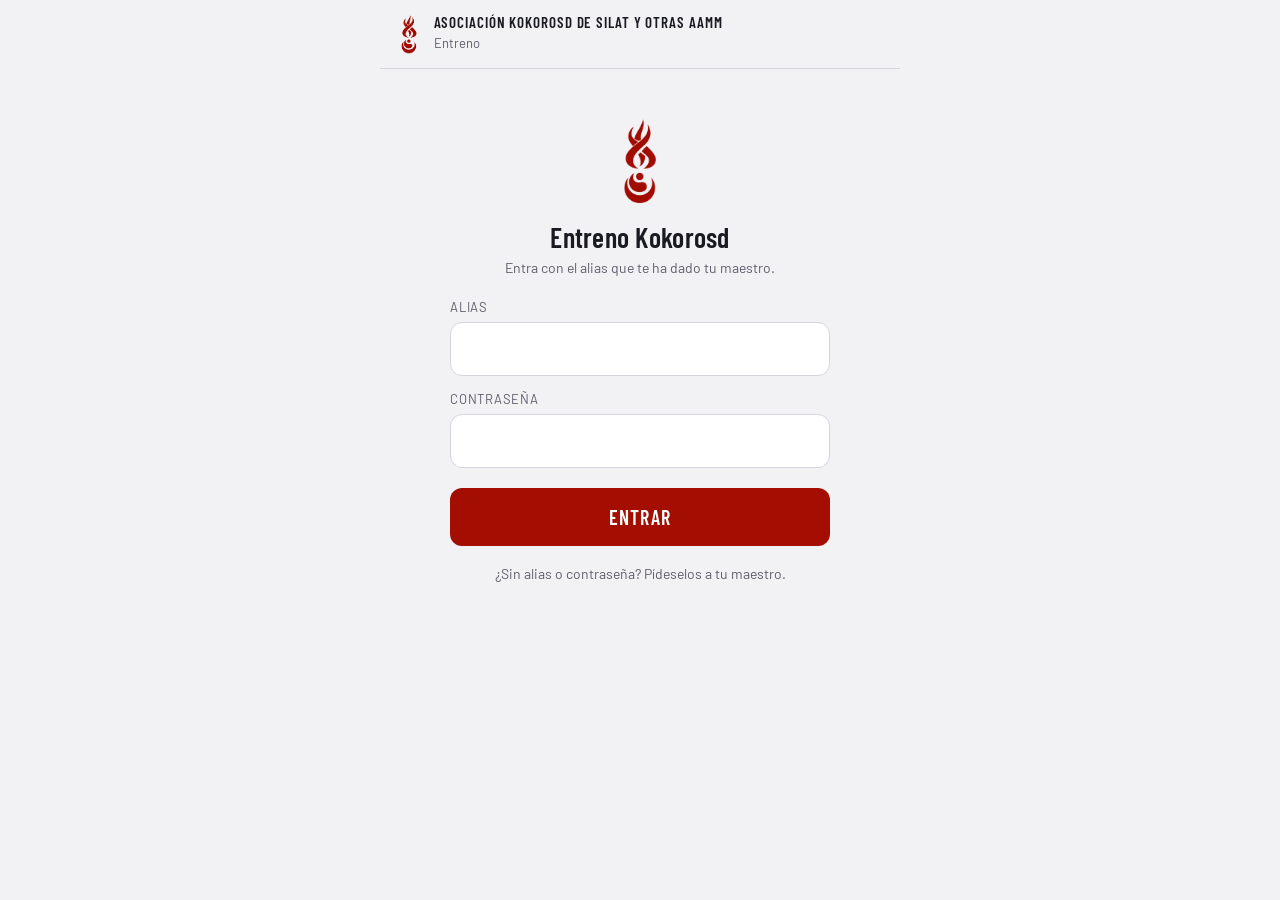
<file: index.html>
<!doctype html>
<html lang="es"><head>
<meta charset="utf-8">
<meta name="viewport" content="width=device-width,initial-scale=1,viewport-fit=cover">
<title>Kokorosd Entreno</title>
<meta name="theme-color" content="#121217">
<link rel="manifest" href="manifest.webmanifest">
<link rel="icon" href="icon-192.png">
<link rel="apple-touch-icon" href="icon-180.png">
<meta name="apple-mobile-web-app-capable" content="yes">
<meta name="mobile-web-app-capable" content="yes">
<meta name="apple-mobile-web-app-title" content="Kokorosd">
<meta name="apple-mobile-web-app-status-bar-style" content="black-translucent">
<link rel="stylesheet" href="https://fonts.googleapis.com/css2?family=Barlow+Condensed:wght@500;600;700&family=Barlow:wght@400;500;600&display=swap">
<link rel="stylesheet" href="app.css">
<style>:root{padding-top:env(safe-area-inset-top,0px);padding-bottom:env(safe-area-inset-bottom,0px)}body{margin:0}img{max-width:100%}[hidden]{display:none!important}</style>
</head>
<body>
<div id="app">
  <header class="top">
    <img class="logo logo-w" alt="" src="img/logo-white.png">
    <img class="logo logo-r" alt="" src="img/logo-red.png">
    <div class="brand"><b>Asociación Kokorosd de Silat y otras AAMM</b><span id="who">Entreno</span></div>
  </header>
  <main id="view"><div class="loading">Cargando…</div></main>
  <nav class="tabs" id="nav" aria-label="Secciones" hidden></nav>
  <div class="toast" id="toast" role="status"></div>
</div>
<script src="vendor/supabase.js"></script>
<script src="app.js"></script>
</body></html>
</file>
<file: app.css>
/* Concepto: app de bolsillo, una columna, oscura como la piedra del logo. Rojo del sello solo para lo accionable y lo recomendado por el maestro. */
:root{
  --bg:#121217; --surface:#1b1b23; --surface2:#25252f; --line:#32323e;
  --fg:#ecebf0; --muted:#a09fad; --accent:#e5503a; --accent-solid:#b3170a; --accent-fg:#ffffff;
  --ok:#62c48f; --info:#3b82d6; --paper:#ffffff;
  --logo-white:block; --logo-red:none;
  --f-display:"Barlow Condensed","Arial Narrow",system-ui,sans-serif;
  --f-body:"Barlow",system-ui,-apple-system,"Segoe UI",sans-serif;
  color-scheme:dark;
}
@media (prefers-color-scheme: light){:root:not([data-theme="dark"]){
  --bg:#f2f1f4; --surface:#ffffff; --surface2:#e9e8ee; --line:#d6d5dd;
  --fg:#1a1a22; --muted:#5f5e6c; --accent:#a40e00; --accent-solid:#a40e00; --ok:#1f8a55; --info:#1f66b8;
  --logo-white:none; --logo-red:block; color-scheme:light;}}
:root[data-theme="light"]{
  --bg:#f2f1f4; --surface:#ffffff; --surface2:#e9e8ee; --line:#d6d5dd;
  --fg:#1a1a22; --muted:#5f5e6c; --accent:#a40e00; --accent-solid:#a40e00; --ok:#1f8a55;
  --logo-white:none; --logo-red:block; color-scheme:light;}
*{box-sizing:border-box}
html,body{height:100%}
body{background:var(--bg);color:var(--fg);font-family:var(--f-body);font-size:16px;line-height:1.4;-webkit-tap-highlight-color:transparent}
button{font:inherit;color:inherit;cursor:pointer}
button:focus-visible,a:focus-visible,input:focus-visible{outline:2px solid var(--accent);outline-offset:2px}
#app{max-width:520px;margin:0 auto;height:100%;display:flex;flex-direction:column;position:relative}
header.top{display:flex;align-items:center;gap:12px;padding:12px 16px;border-bottom:1px solid var(--line)}
header.top .logo{height:44px;width:auto}
.logo-w{display:var(--logo-white)}.logo-r{display:var(--logo-red)}
.brand{min-width:0;flex:1}
.brand b{display:block;font-family:var(--f-display);font-weight:600;font-size:15px;letter-spacing:.06em;text-transform:uppercase;line-height:1.15}
.brand span{font-size:13px;color:var(--muted)}
main{flex:1;overflow-y:auto;padding:16px 16px 24px;scroll-behavior:smooth}
nav.tabs{display:flex;border-top:1px solid var(--line);background:var(--surface);padding-bottom:env(safe-area-inset-bottom,0px)}
nav.tabs button{flex:1;background:none;border:0;padding:12px 4px 10px;display:flex;flex-direction:column;align-items:center;gap:3px;color:var(--muted);font-size:12px;letter-spacing:.04em}
nav.tabs button svg{width:24px;height:24px}
nav.tabs button[aria-current="page"]{color:var(--accent)}
h1,h2,h3{font-family:var(--f-display);font-weight:600;margin:0;text-wrap:balance}
h1{font-size:30px;line-height:1.05;letter-spacing:.01em}
h2{font-size:14px;letter-spacing:.14em;text-transform:uppercase;color:var(--muted);font-weight:600}
.days{display:flex;gap:8px;margin:14px 0 18px}
.days button{flex:1;padding:12px 6px;background:var(--surface);border:1px solid var(--line);border-radius:10px;font-family:var(--f-display);font-weight:600;font-size:18px;letter-spacing:.04em;line-height:1.1}
.days button small{display:block;font-family:var(--f-body);font-weight:400;font-size:12px;color:var(--muted);letter-spacing:0}
.days button[aria-pressed="true"]{background:var(--accent-solid);border-color:var(--accent-solid);color:var(--accent-fg)}
.days button[aria-pressed="true"] small{color:var(--accent-fg);opacity:.85}
.prog{height:6px;background:var(--surface2);border-radius:3px;overflow:hidden;margin:10px 0 20px}
.prog i{display:block;height:100%;background:var(--ok);width:0;transition:width .3s}
.block{margin-bottom:22px}
.block h2{display:flex;justify-content:space-between;align-items:baseline;margin-bottom:8px}
.block h2 em{font-style:normal;font-size:12px;letter-spacing:.04em;text-transform:none;font-weight:500}
.item{display:flex;align-items:center;gap:12px;width:100%;text-align:left;background:var(--surface);border:1px solid var(--line);border-radius:12px;padding:10px;margin-bottom:8px}
.item .th{width:56px;height:56px;border-radius:8px;background:var(--paper);flex:none;object-fit:cover}
.item .tx{flex:1;min-width:0}
.item .tx b{display:block;font-weight:600;font-size:16px;line-height:1.2}
.item .tx span{display:block;font-size:13px;color:var(--muted);margin-top:2px}
.item .st{flex:none;width:28px;height:28px;border-radius:50%;border:2px solid var(--line);display:grid;place-items:center}
.item.done .st{background:var(--ok);border-color:var(--ok);color:#0b2417}
.item.done .tx b{color:var(--muted)}
.rec{display:inline-flex;align-items:center;gap:4px;font-size:12px;font-weight:600;color:var(--accent);letter-spacing:.03em}
.rec svg{width:13px;height:13px}
.chip{display:inline-block;font-size:12px;padding:3px 9px;border-radius:99px;background:var(--surface2);color:var(--fg);margin:0 6px 6px 0}
.chip.p{background:var(--accent-solid);color:var(--accent-fg)}
.back{display:inline-flex;align-items:center;gap:6px;background:none;border:0;color:var(--muted);padding:4px 0;margin-bottom:8px;font-size:14px}
.anim{position:relative;background:var(--paper);border-radius:14px;aspect-ratio:1/1;max-height:340px;margin:0 auto 14px;overflow:hidden;display:flex;justify-content:center}
.anim img{position:absolute;inset:0;width:100%;height:100%;object-fit:contain;opacity:0;transition:opacity .25s}
.anim img.on{opacity:1}
.anim.both{aspect-ratio:2/1}.anim.both img{position:static;opacity:1;width:50%}
.note{background:var(--surface);border:1px solid var(--line);border-left:3px solid var(--accent);border-radius:10px;padding:10px 12px;margin:12px 0;font-size:14px}
.note b{display:block;font-size:12px;letter-spacing:.08em;text-transform:uppercase;color:var(--accent);margin-bottom:2px}
.panel{background:var(--surface);border:1px solid var(--line);border-radius:14px;padding:14px;margin:14px 0}
.row{display:flex;align-items:center;justify-content:space-between;gap:10px;padding:8px 0}
.row+.row{border-top:1px solid var(--line)}
.row label{font-size:15px;color:var(--muted)}
.step{display:flex;align-items:center;gap:6px}
.step button{width:48px;height:48px;border-radius:12px;background:var(--surface2);border:1px solid var(--line);font-size:26px;line-height:1}
.step output{min-width:78px;text-align:center;font-family:var(--f-display);font-size:30px;font-weight:600;font-variant-numeric:tabular-nums}
.step output small{font-family:var(--f-body);font-size:13px;color:var(--muted);font-weight:400;margin-left:2px}
.btn{width:100%;padding:15px;border-radius:12px;border:0;background:var(--accent-solid);color:var(--accent-fg);font-family:var(--f-display);font-size:20px;font-weight:600;letter-spacing:.06em;text-transform:uppercase;margin-top:6px}
.btn.alt{background:var(--surface2);color:var(--fg);border:1px solid var(--line)}
.btn.sm{padding:10px;font-size:16px}
.sets{list-style:none;margin:0;padding:0}
.sets li{display:flex;align-items:center;gap:10px;padding:9px 0;border-top:1px solid var(--line);font-variant-numeric:tabular-nums}
.sets li:first-child{border-top:0}
.sets .n{width:26px;height:26px;border-radius:50%;background:var(--surface2);display:grid;place-items:center;font-size:13px;font-weight:600;flex:none}
.sets .v{flex:1}
.sets button{background:none;border:0;color:var(--muted);font-size:20px;padding:4px 8px}
details{margin:10px 0}summary{cursor:pointer;color:var(--muted);font-size:14px;padding:6px 0}
details ol{margin:6px 0 0;padding-left:20px;font-size:14px;color:var(--muted)}
.card{background:var(--surface);border:1px solid var(--line);border-radius:12px;padding:12px;margin-bottom:10px}
.card .hd{display:flex;justify-content:space-between;align-items:baseline;gap:8px}
.card .hd b{font-weight:600}
.card .hd span{font-size:13px;color:var(--muted);font-variant-numeric:tabular-nums}
svg.ch{width:100%;height:auto;display:block;margin-top:6px}
.ex-pick{display:flex;gap:10px;align-items:center;width:100%;text-align:left;background:var(--surface);border:1px solid var(--line);border-radius:10px;padding:8px;margin-bottom:6px}
.ex-pick img{width:44px;height:44px;border-radius:6px;background:var(--paper);object-fit:cover;flex:none}
.muted{color:var(--muted);font-size:14px}
a{color:var(--accent)}
.toast{position:absolute;left:16px;right:16px;bottom:calc(76px + env(safe-area-inset-bottom,0px));background:var(--fg);color:var(--bg);padding:12px 14px;border-radius:10px;font-size:15px;text-align:center;opacity:0;transform:translateY(8px);transition:.2s;pointer-events:none}
.toast.show{opacity:1;transform:none}
.sample{font-size:12px;letter-spacing:.06em;text-transform:uppercase;color:var(--muted);border:1px dashed var(--line);border-radius:8px;padding:8px 10px;margin:12px 0}
@media (prefers-reduced-motion:reduce){*{transition:none!important;scroll-behavior:auto!important}}

/* ── Acceso, formularios y vista de maestro ── */
.login{max-width:380px;margin:0 auto;padding-top:28px;text-align:center}
.login img{height:96px;width:auto;margin:0 auto 14px}
.login h1{font-size:28px}
.login p{color:var(--muted);font-size:14px;margin:6px 0 20px}
.field{text-align:left;margin-bottom:14px}
.field label{display:block;font-size:13px;letter-spacing:.06em;text-transform:uppercase;color:var(--muted);margin-bottom:6px}
.field input{width:100%;padding:14px;border-radius:12px;border:1px solid var(--line);background:var(--surface);color:var(--fg);font:inherit;font-size:17px}
.err{background:var(--surface);border:1px solid var(--accent);border-radius:10px;padding:10px 12px;margin:0 0 14px;font-size:14px;text-align:left}
.link{background:none;border:0;color:var(--muted);font-size:14px;padding:10px;text-decoration:underline}
.stu{display:flex;align-items:center;gap:10px;width:100%;text-align:left;background:var(--surface);border:1px solid var(--line);border-radius:12px;padding:12px;margin-bottom:8px}
.stu .tx{flex:1;min-width:0}.stu b{font-weight:600;font-size:17px}.stu span.s{display:block;font-size:13px;color:var(--muted)}
.badge{font-size:11px;letter-spacing:.06em;text-transform:uppercase;padding:3px 8px;border-radius:99px;background:var(--surface2);color:var(--muted);margin-left:6px;white-space:nowrap}
.tog{display:flex;align-items:center;justify-content:space-between;gap:10px;width:100%;text-align:left;background:var(--surface);border:1px solid var(--line);border-radius:10px;padding:10px 12px;margin-bottom:6px}
.tog .tx{flex:1;min-width:0;font-size:15px}.tog .tx small{display:block;color:var(--muted);font-size:12px}
.tog .sw{flex:none;font-size:13px;font-weight:600;padding:6px 10px;border-radius:99px;background:var(--surface2);color:var(--muted)}
.tog.on .sw{background:var(--accent-solid);color:var(--accent-fg)}
.sess{padding:8px 0;border-top:1px solid var(--line);font-size:14px}.sess:first-child{border-top:0}
.sess b{display:block;font-weight:600;margin-bottom:2px}.sess span{color:var(--muted);font-variant-numeric:tabular-nums}
.pend{color:var(--accent)}
.loading{color:var(--muted);padding:30px 0;text-align:center}
.item .play{width:56px;height:56px;border-radius:8px;background:var(--surface2);display:grid;place-items:center;flex:none;color:var(--accent)}
.days{flex-wrap:wrap}.days button{min-width:30%}
.chips{display:flex;gap:6px;flex-wrap:wrap;margin:12px 0 0}
.chips button{padding:8px 12px;border-radius:99px;background:var(--surface);border:1px solid var(--line);font-size:14px}
.chips button[aria-pressed="true"]{border-color:var(--accent);color:var(--accent)}

/* inicio y programas técnicos */
.pgrid{display:grid;grid-template-columns:1fr 1fr;gap:10px}
.pcard{display:flex;flex-direction:column;align-items:flex-start;gap:3px;text-align:left;background:var(--surface);border:1px solid var(--line);border-radius:12px;padding:12px 14px;min-width:0;width:100%}
.pcard b{font-family:var(--f-display);font-size:22px;font-weight:600;line-height:1.1}
.pcard small{font-size:13px;color:var(--muted)}
.pcard .prog{display:block;width:100%;margin:8px 0 2px}
.pcard.wide{flex-direction:row;align-items:center;justify-content:space-between;gap:10px;margin-bottom:10px}
.pcard.wide .tx{flex:1;min-width:0;display:block}.pcard.wide .tx b{display:block;font-size:20px}.pcard.wide .tx small{display:block}
.pcard.soon{opacity:.6}
.sub{font-size:18px;margin:14px 0 6px;color:var(--fg)}.sub small{display:block;font-family:var(--f-body);font-size:13px;font-weight:400;color:var(--muted)}
.tec{display:flex;align-items:center;gap:10px;width:100%;text-align:left;background:var(--surface);border:1px solid var(--line);border-radius:10px;padding:10px 12px;margin-bottom:6px}
.tec .cod{flex:none;min-width:28px;font-variant-numeric:tabular-nums;color:var(--muted);font-size:13px}
.tec .tx{flex:1;min-width:0;font-size:15px}
.chip{flex:none;font-size:12px;font-weight:600;padding:4px 9px;border-radius:99px;background:var(--surface2);color:var(--muted)}
.chip.pr{background:var(--surface2);color:var(--accent)}.chip.dom{background:var(--accent-solid);color:var(--accent-fg)}.chip.ok{background:var(--ok);color:#0b2417}

.tecw{position:relative;display:flex;flex-wrap:wrap;gap:6px;margin-bottom:6px}
.tecw .tec{flex:1;width:auto;min-width:0;margin-bottom:0}
.nbtn{flex:none;width:44px;border-radius:10px;background:var(--surface);border:1px solid var(--line);color:var(--muted);display:grid;place-items:center}
.nbtn.on{color:var(--accent);border-color:var(--accent)}
.nbox{flex-basis:100%}
.nbox textarea{width:100%;font:inherit;color:var(--fg);background:var(--surface2);border:1px solid var(--line);border-radius:10px;padding:10px;resize:vertical}
.nbox textarea:focus-visible{outline:2px solid var(--accent);outline-offset:2px}

.tec{cursor:pointer}
.tec .tx{line-height:1.35;overflow-wrap:anywhere}
a.vl{display:inline-flex;align-items:center;gap:4px;margin:2px 2px;padding:2px 8px;border-radius:99px;background:var(--surface2);color:var(--accent);font-size:13px;font-weight:600;text-decoration:none;vertical-align:baseline}
a.vl:focus-visible{outline:2px solid var(--accent);outline-offset:2px}
.nivdet{margin:10px 0 14px;font-size:14px}.nivdet b{display:block;font-family:var(--f-display);font-size:18px;margin-bottom:4px}
.nivdet div{margin-top:2px}.nivdet span{color:var(--muted)}.nivdet p{margin:8px 0 0}

.kv{display:flex;justify-content:space-between;align-items:baseline;gap:10px;padding:4px 0}
.kv span{color:var(--muted);font-size:14px}.kv b{font-weight:600;text-align:right}
.pend{color:var(--accent)}.okc{color:var(--ok)}
.pills{display:flex;gap:5px;flex-wrap:wrap;margin-top:8px}
.pill{padding:0;background:none;width:32px;height:32px;cursor:pointer;border-radius:50%;border:1.5px solid var(--line);display:grid;place-items:center;font-size:12px;color:var(--muted);font-variant-numeric:tabular-nums}
.pill.rec{background:var(--info);border-color:var(--info);color:#fff}.pill.ter{background:var(--ok);border-color:var(--ok);color:#0b2417}
.aviso small{display:block}
.prosa p{margin:0 0 10px;line-height:1.5}.prosa p.ind{margin-left:16px}
a.pcard.dl{text-decoration:none;color:inherit}

.sel{font:inherit;color:var(--fg);background:var(--surface2);border:1px solid var(--line);border-radius:8px;padding:8px 10px;max-width:60%}
.reg{display:flex;gap:8px;align-items:center;flex-wrap:wrap;padding:6px 0;border-top:1px solid var(--line)}
.reg:first-child{border-top:0}.reg b{min-width:32px}
.reg label{display:flex;flex-direction:column;font-size:12px;color:var(--muted);gap:2px;flex:1;min-width:120px}
.reg input[type=date]{font:inherit;color:var(--fg);background:var(--surface2);border:1px solid var(--line);border-radius:8px;padding:6px}
textarea.ta{width:100%;font:inherit;color:var(--fg);background:var(--surface2);border:1px solid var(--line);border-radius:10px;padding:10px;resize:vertical}

.pill.sel{outline:2px solid var(--fg);outline-offset:2px}
.reged{margin-top:12px;padding-top:12px;border-top:1px solid var(--line);display:flex;flex-direction:column;gap:8px}
.reged label{display:flex;flex-direction:column;font-size:12px;color:var(--muted);gap:2px}
.reged input[type=date]{font:inherit;color:var(--fg);background:var(--surface2);border:1px solid var(--line);border-radius:8px;padding:8px}
.reged .acts{display:flex;gap:8px;flex-wrap:wrap}
a.vl.vsec{display:inline-flex;margin:0 0 10px}
details.aviso{padding:8px 12px;margin:0 0 6px}
details.aviso>summary{cursor:pointer;list-style:none;display:flex;align-items:baseline;gap:8px;padding-right:22px;position:relative;line-height:1.3}
details.aviso>summary small{display:inline;flex:none;min-width:44px;font-size:.8rem}
details.aviso>summary b{font-size:.95rem}
details.aviso>summary::-webkit-details-marker{display:none}
details.aviso>summary::after{content:"";position:absolute;right:2px;top:50%;width:8px;height:8px;margin-top:-6px;border-right:2px solid var(--muted);border-bottom:2px solid var(--muted);transform:rotate(45deg);transition:transform .15s}
details.aviso[open]>summary::after{transform:rotate(-135deg);margin-top:-2px}
details.aviso>summary:focus-visible{outline:2px solid var(--accent);outline-offset:4px;border-radius:6px}
.kv .btn.sm{font-size:13px;letter-spacing:.03em;white-space:nowrap;margin-top:0}
.vmodal{position:fixed;inset:0;z-index:100;background:rgba(0,0,0,.92);display:flex;align-items:center;justify-content:center;padding:12px}
.vbox{width:min(100%,720px)} .vbox video{width:100%;max-height:72vh;border-radius:12px;background:#000;display:block}
.vbar{display:flex;gap:8px;margin-top:10px;flex-wrap:wrap}
.vbar button{flex:1;min-width:64px;padding:12px;border-radius:10px;border:1px solid var(--line);background:var(--surface2);color:var(--fg);font:inherit;font-weight:600}
.vbar button.on{outline:2px solid var(--accent)} .vbar button[data-vclose]{background:var(--accent-solid);color:var(--accent-fg);border-color:transparent}

.busbox{margin:6px 0 12px}.busbox input{width:100%;box-sizing:border-box;padding:12px 14px;border-radius:12px;border:1px solid var(--line);background:var(--surface);color:inherit;font:inherit;font-size:16px}
.busg{margin:0 0 14px}.busg h3{font-size:18px;margin:0 0 6px;display:flex;justify-content:space-between;gap:8px;align-items:baseline}.busg h3 small{font-size:13px;color:var(--muted);font-weight:400;white-space:nowrap}
.busr{display:flex;align-items:center;gap:10px;width:100%;text-align:left;background:var(--surface);border:1px solid var(--line);border-radius:10px;padding:10px 12px;margin-bottom:6px;color:inherit;font:inherit;cursor:pointer}
.busr .cod{flex:none;min-width:28px;color:var(--muted);font-size:13px}.busr .tx{flex:1;min-width:0;font-size:15px;line-height:1.35;overflow-wrap:anywhere}.busr .tx small{display:block;color:var(--muted)}
.tec.flash{outline:2px solid var(--accent,#e0a030);outline-offset:1px}
.busr .clips{display:flex;flex-wrap:wrap;gap:6px;margin-top:6px}
</file>
